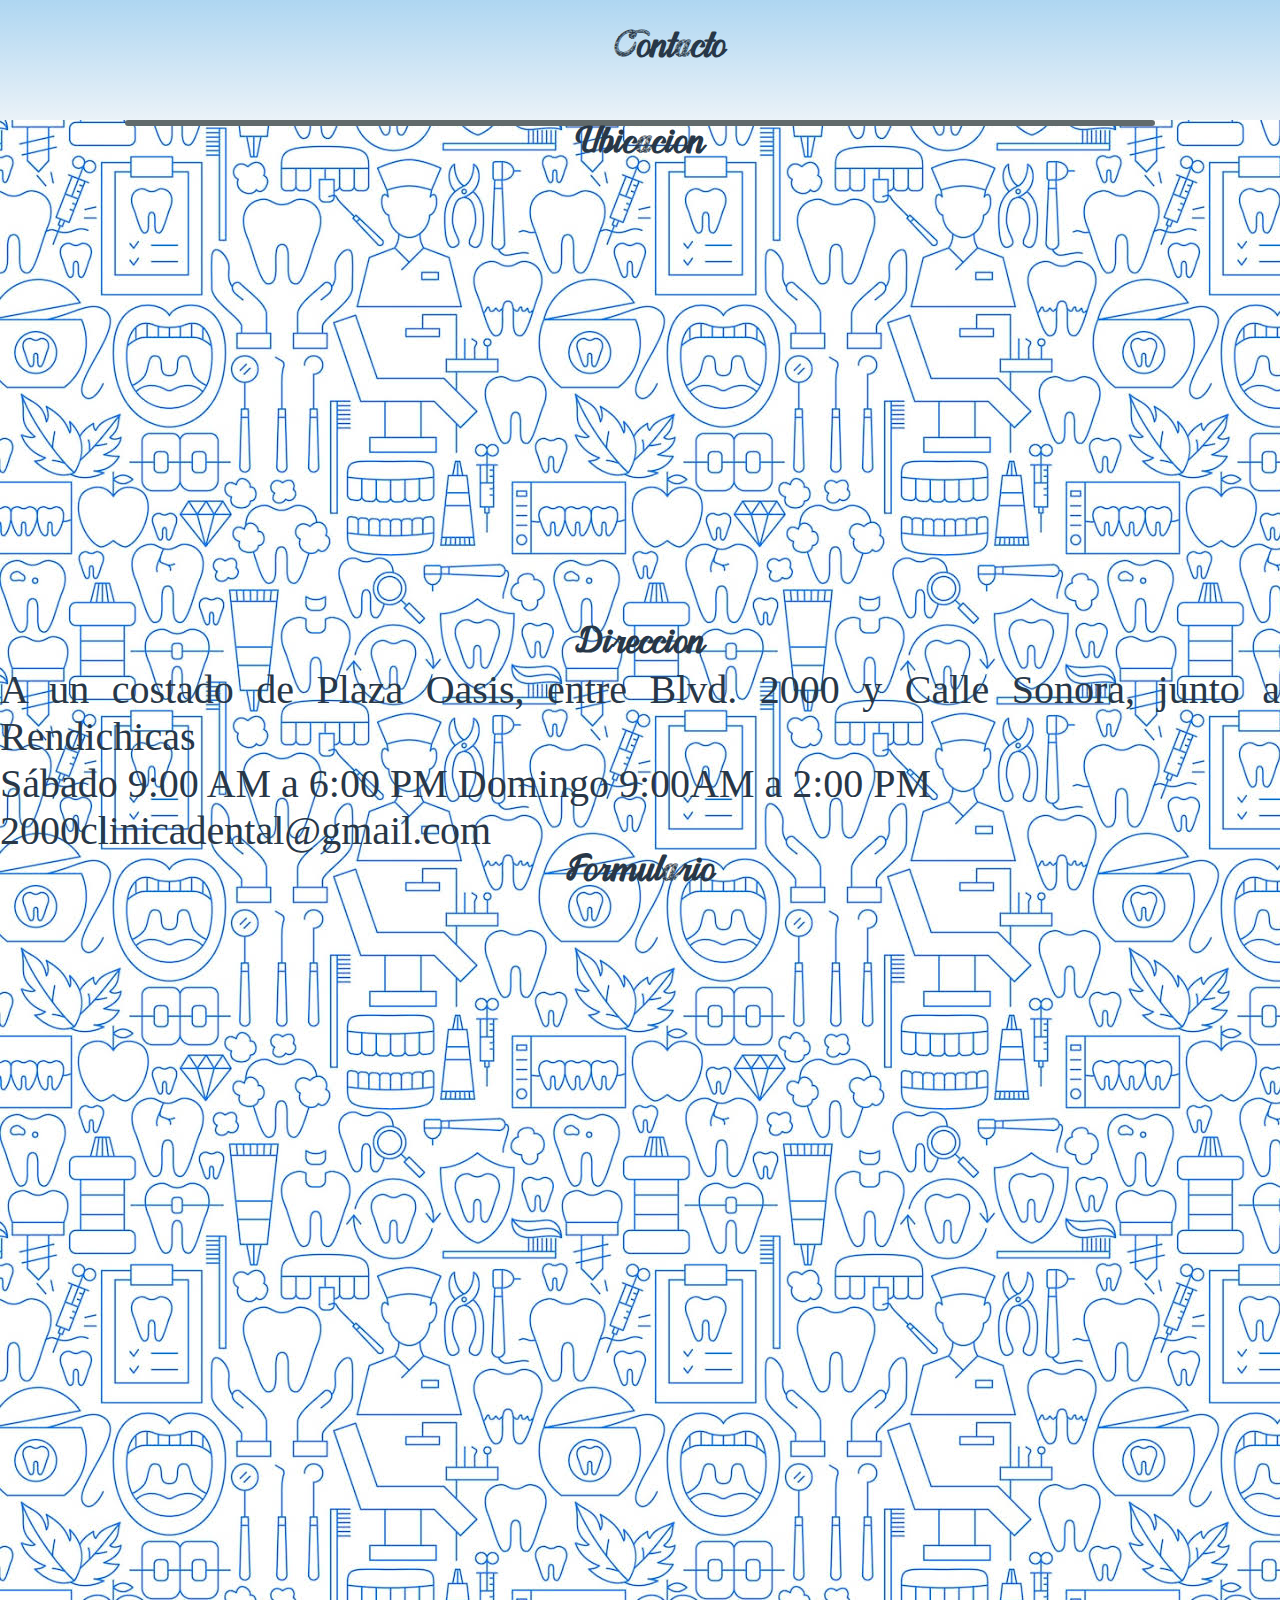
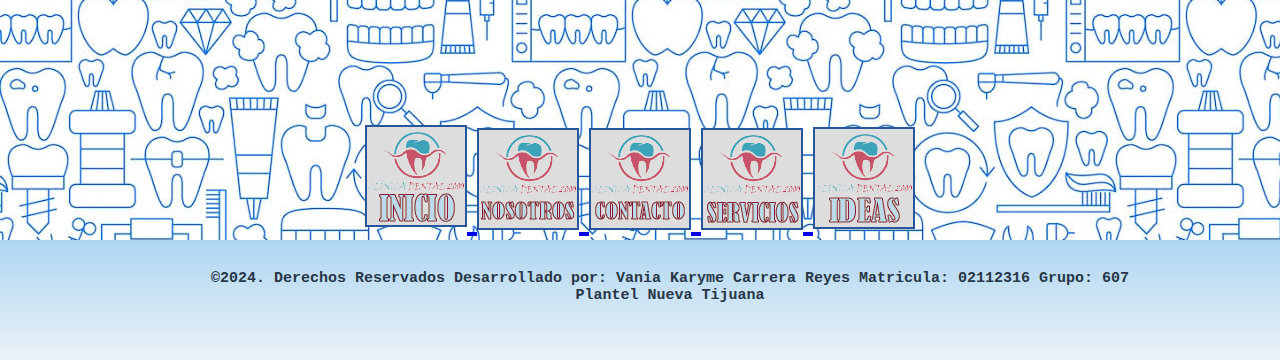
<file: html/contacto.html>
<!doctype html>
<html>
	<head>
		<title>
			Contacto-Cl&iacute;nica Dental 2000
		</title>
		<!--link se utiliza para utilizar la imagen en el icono de navegador --> 
		<link rel="shortcut icon" href="../imagenes/icono.png">
		<link rel="stylesheet" href="../css/estilo.css">
	</head>
	<!-- bg color es para el color de la pagina --> 
	<body>
		<center> 
				
	<div id="top">
	<p class="encabezado">
					Contacto <br>
	</p>
	</div>
					
	<div id="pricipal">
		
				<hr>

				<!-- img agg imagenes -->
				
				<p class="encabezado">
				Ubicaci&oacute;n <br>
				</p>
				
				<iframe src="https://www.google.com/maps/embed?pb=!1m18!1m12!1m3!1d420.70881955086605!2d-116.84919565330604!3d32.48150239086829!2m3!1f0!2f0!3f0!3m2!1i1024!2i768!4f13.1!3m3!1m2!1s0x80d93fd471bdb071%3A0x4fbc13abfb210f6e!2sCl%C3%ADnica%20Dental%202000!5e0!3m2!1ses!2smx!4v1712588820961!5m2!1ses!2smx" width="600" height="450" style="border:0;" allowfullscreen="" loading="lazy" referrerpolicy="no-referrer-when-downgrade"></iframe>
				<br>
					
				<p class="encabezado">
					Direcci&oacute;n <br>
				</p>
				
				<p class="encabezado">
				<p align="justify">
				
					A un costado de Plaza Oasis, entre Blvd. 2000 y Calle Sonora, junto a Rendichicas <br>
					S&aacute;bado 9:00 AM a 6:00 PM Domingo 9:00AM a 2:00 PM <br>
					2000clinicadental@gmail.com <br>
				</p>
				</p>
				
				
				<p class="encabezado">
				Formulario <br>
				</p>
				<iframe src="https://docs.google.com/forms/d/e/1FAIpQLSfqnPRAw__A76hgNOiz2Okoly6uLsygIDSB9i84aFRw5Edcaw/viewform?embedded=true" width="640" height="821" frameborder="0" marginheight="0" marginwidth="0">Cargando…</iframe>
				<br>

				
				<A href="../index.html">
					<img src="../imagenes/inicio.png">
				</A>

				<A href="nosotros.html"> 
					<img src="../imagenes/nosotros.png">
				</A>
				
				<A href="contacto.html"> 
					<img src="../imagenes/contacto.png">
				</A>
				
				<A href="servicios.html"> 
					<img src="../imagenes/servicios.png">
				</A>
				
				<A href="ideas.html">
					<img src="../imagenes/ideas.png">
				</A>
				
				<br>
				
	</div>
		
	<div id="piediv">			
				<p class="pie">
					&copy;2024. Derechos Reservados
					Desarrollado por: Vania Karyme Carrera Reyes Matricula: 02112316 Grupo: 607 <br>
					Plantel Nueva Tijuana 
				</p> 
	</div>
			</center>
	</body>
</html>
</file>
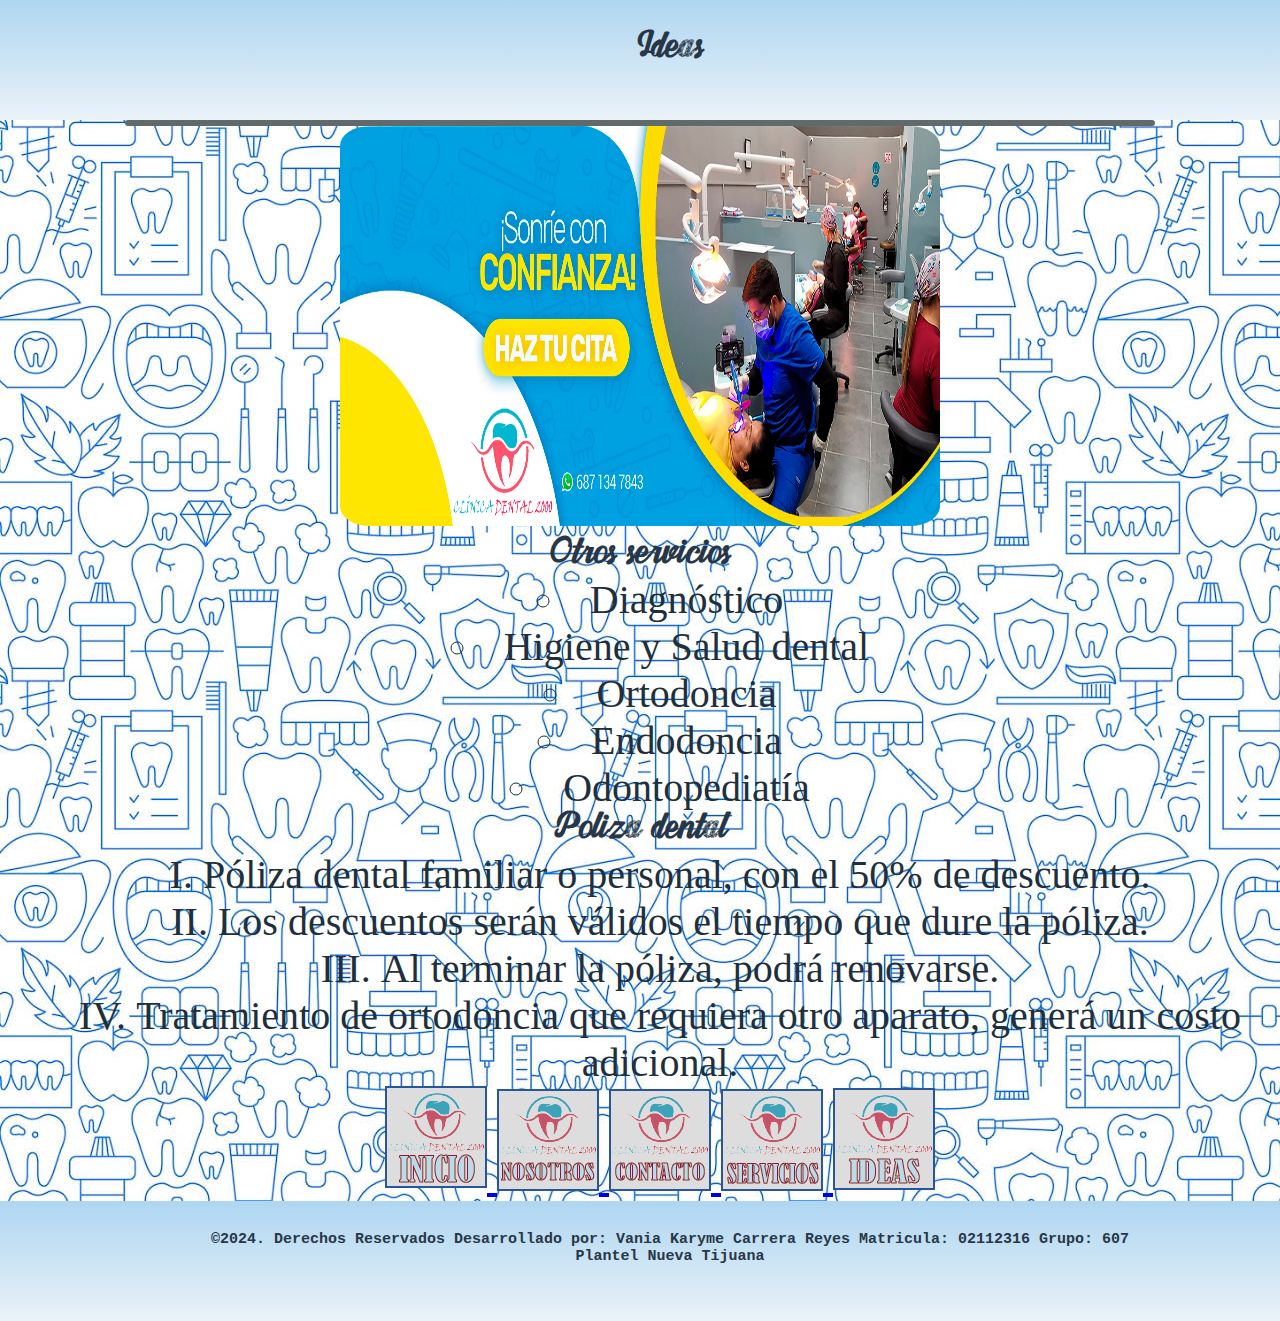
<file: html/ideas.html>
<!doctype html>
<html>
	<head>
		<title>
			Ideas-Cl&iacute;nica Dental 2000
		</title>
		<!--link se utiliza para utilizar la imagen en el icono de navegador --> 
		<link rel="shortcut icon" href="../imagenes/icono.png">
		<link rel="stylesheet" href="../css/estilo.css">
	</head>
	<!-- bg color es para el color de la pagina --> 
	<body>
		<center> 
				
	<div id="top">
	<p class="encabezado">
					Ideas <br>
	</p>
	</div>
				
	<div id="pricipal">

		
				<hr>
				 
				<!-- img agg imagenes -->
				<img src="../imagenes/imagen1.jpg"
				class="img-marquee"> <br>
				<p class="encabezado">
				Otros servicios <br>
				</p>
				<p class="encabezado">
				
				<ul>
					<li>Diagn&oacute;stico</li>
					<li>Higiene y Salud dental</li>
					<li>Ortodoncia</li>
					<li>Endodoncia</li>
					<li>Odontopediat&iacute;a</li>
				</ul>
				
				</p>
				
				<p class="encabezado">
				P&oacute;liza dental
				</p>
				
				<p class="encabezado">
					<ol>
						<li>P&oacute;liza dental familiar o personal, con el 50% de descuento.</li>
						<li>Los descuentos ser&aacute;n v&aacute;lidos el tiempo que dure la p&oacute;liza.</li>
						<li>Al terminar la p&oacute;liza, podr&aacute; renovarse.</li>
						<li>Tratamiento de ortodoncia que requiera otro aparato, gener&aacute; un costo adicional.</li>
				
				</p>
				

				
				<p class="encabezado">
				
				
				</p>
				
				<A href="../index.html">
					<img src="../imagenes/inicio.png">
				</A>

				<A href="nosotros.html"> 
					<img src="../imagenes/nosotros.png">
				</A>
				
				<A href="contacto.html"> 
					<img src="../imagenes/contacto.png">
				</A>
				
				<A href="servicios.html"> 
					<img src="../imagenes/servicios.png">
				</A>
				
					<img src="../imagenes/ideas.png"> <br>
				</A>
				

	</div>	
		
	<div id="piediv">
		
				<p class="pie">
					&copy;2024. Derechos Reservados
					Desarrollado por: Vania Karyme Carrera Reyes Matricula: 02112316 Grupo: 607 <br>
					Plantel Nueva Tijuana 
				</p>
	</div>
			</center>
	</body>
</html>
</file>
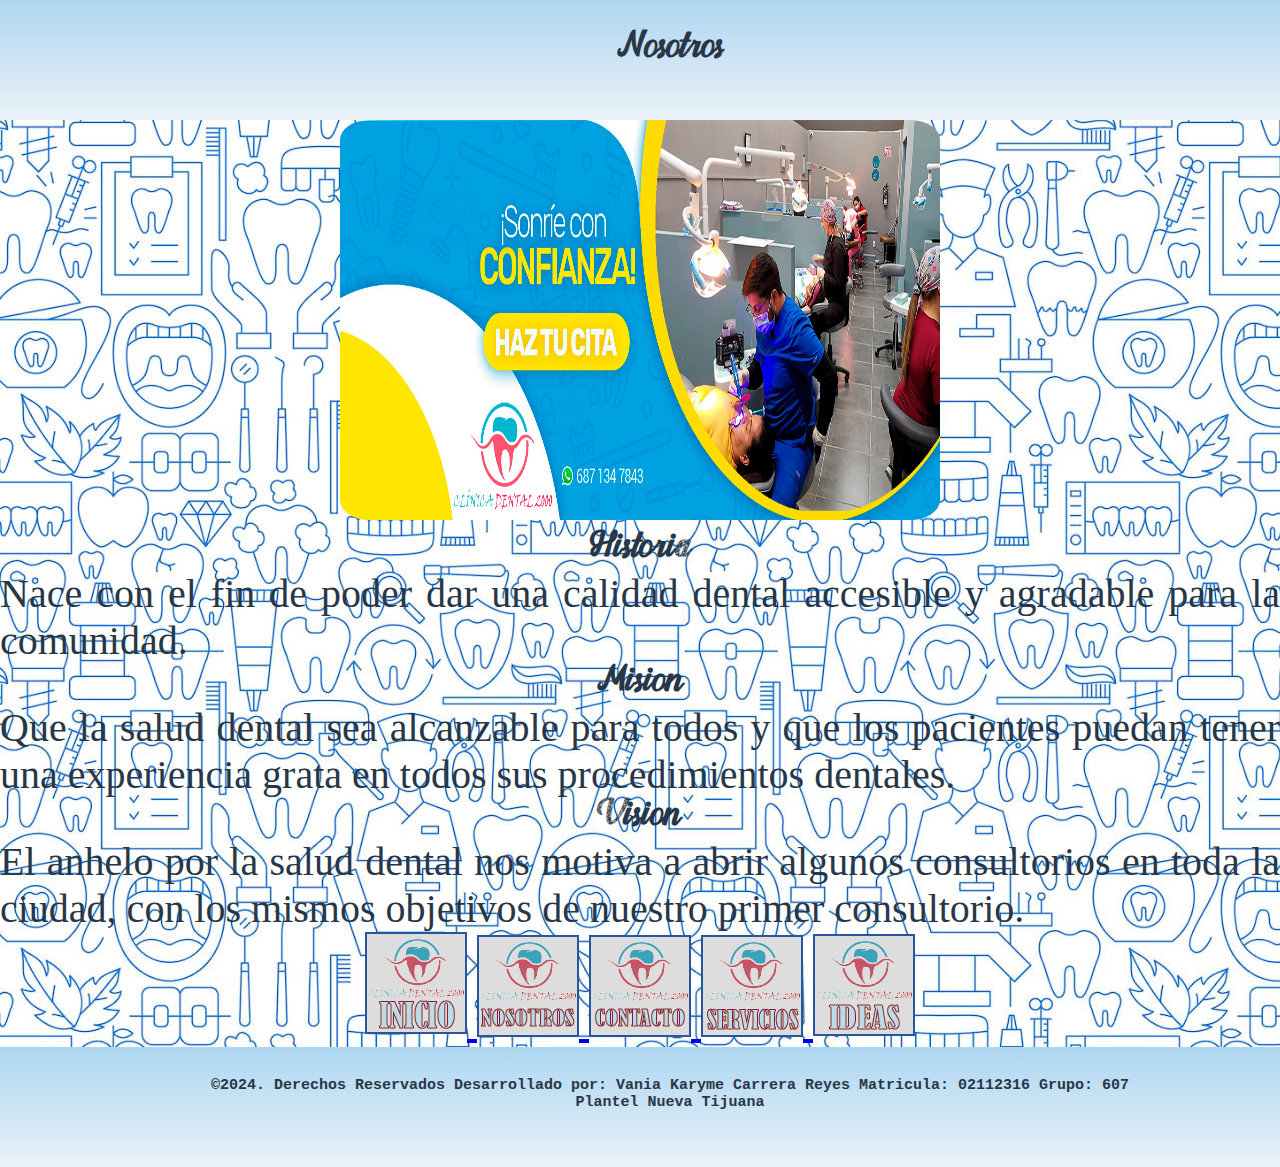
<file: html/nosotros.html>
<!doctype html>
<html>
	<head>
		<title>
			Nosotros-Cl&iacute;nica Dental 2000
		</title>
		<!--link se utiliza para utilizar la imagen en el icono de navegador --> 
		<link rel="shortcut icon" href="../imagenes/icono.png">
		<link rel="stylesheet" href="../css/estilo.css">
	</head>
	<!-- bg color es para el color de la pagina --> 
	<body>
		<center> 
				
	<div id="top">
	<p class="encabezado">
					Nosotros <br>
	</p>
	</div>
			
	<div id="pricipal">
				
				<!-- img agg imagenes -->
				<img src="../imagenes/imagen1.jpg"
				class="img-marquee"> <br>
				<p class="encabezado">
				Historia<br>
				</p>
				
				<p>
				<!-- mayus 6 signo raro --> 
				Nace con el fin de poder dar una calidad dental accesible y agradable 
				para la comunidad. <br>
				</p>
				
				
				<p class="encabezado">
				Misi&oacute;n <br>
				</p>
			
				<p>
				Que la salud dental sea alcanzable para todos y que los pacientes
				puedan tener una experiencia grata en todos sus procedimientos 
				dentales. <br>

				</p>
				
				<p class="encabezado">
				Visi&oacute;n<br>
				</p>
				
				<p>
				El anhelo por la salud dental nos motiva a abrir algunos consultorios
				en toda la ciudad, con los mismos objetivos de nuestro primer consultorio. <br>
				</p>
				
				
				<A href="../index.html">
					<img src="../imagenes/inicio.png">
				</A>

				<A href="nosotros.html"> 
					<img src="../imagenes/nosotros.png">
				</A>
				
				<A href="contacto.html"> 
					<img src="../imagenes/contacto.png">
				</A>
				
				<A href="servicios.html"> 
					<img src="../imagenes/servicios.png">
				</A>
				
				<A href="ideas.html">
					<img src="../imagenes/ideas.png">
				</A>
				
				<br>
				
	</div>	
	
	<div id="piediv">
		
				<p class="pie">
					&copy;2024. Derechos Reservados
					Desarrollado por: Vania Karyme Carrera Reyes Matricula: 02112316 Grupo: 607 <br>
					Plantel Nueva Tijuana 
				</p>
	</div>
			</center>
	</body>
</html>
</file>
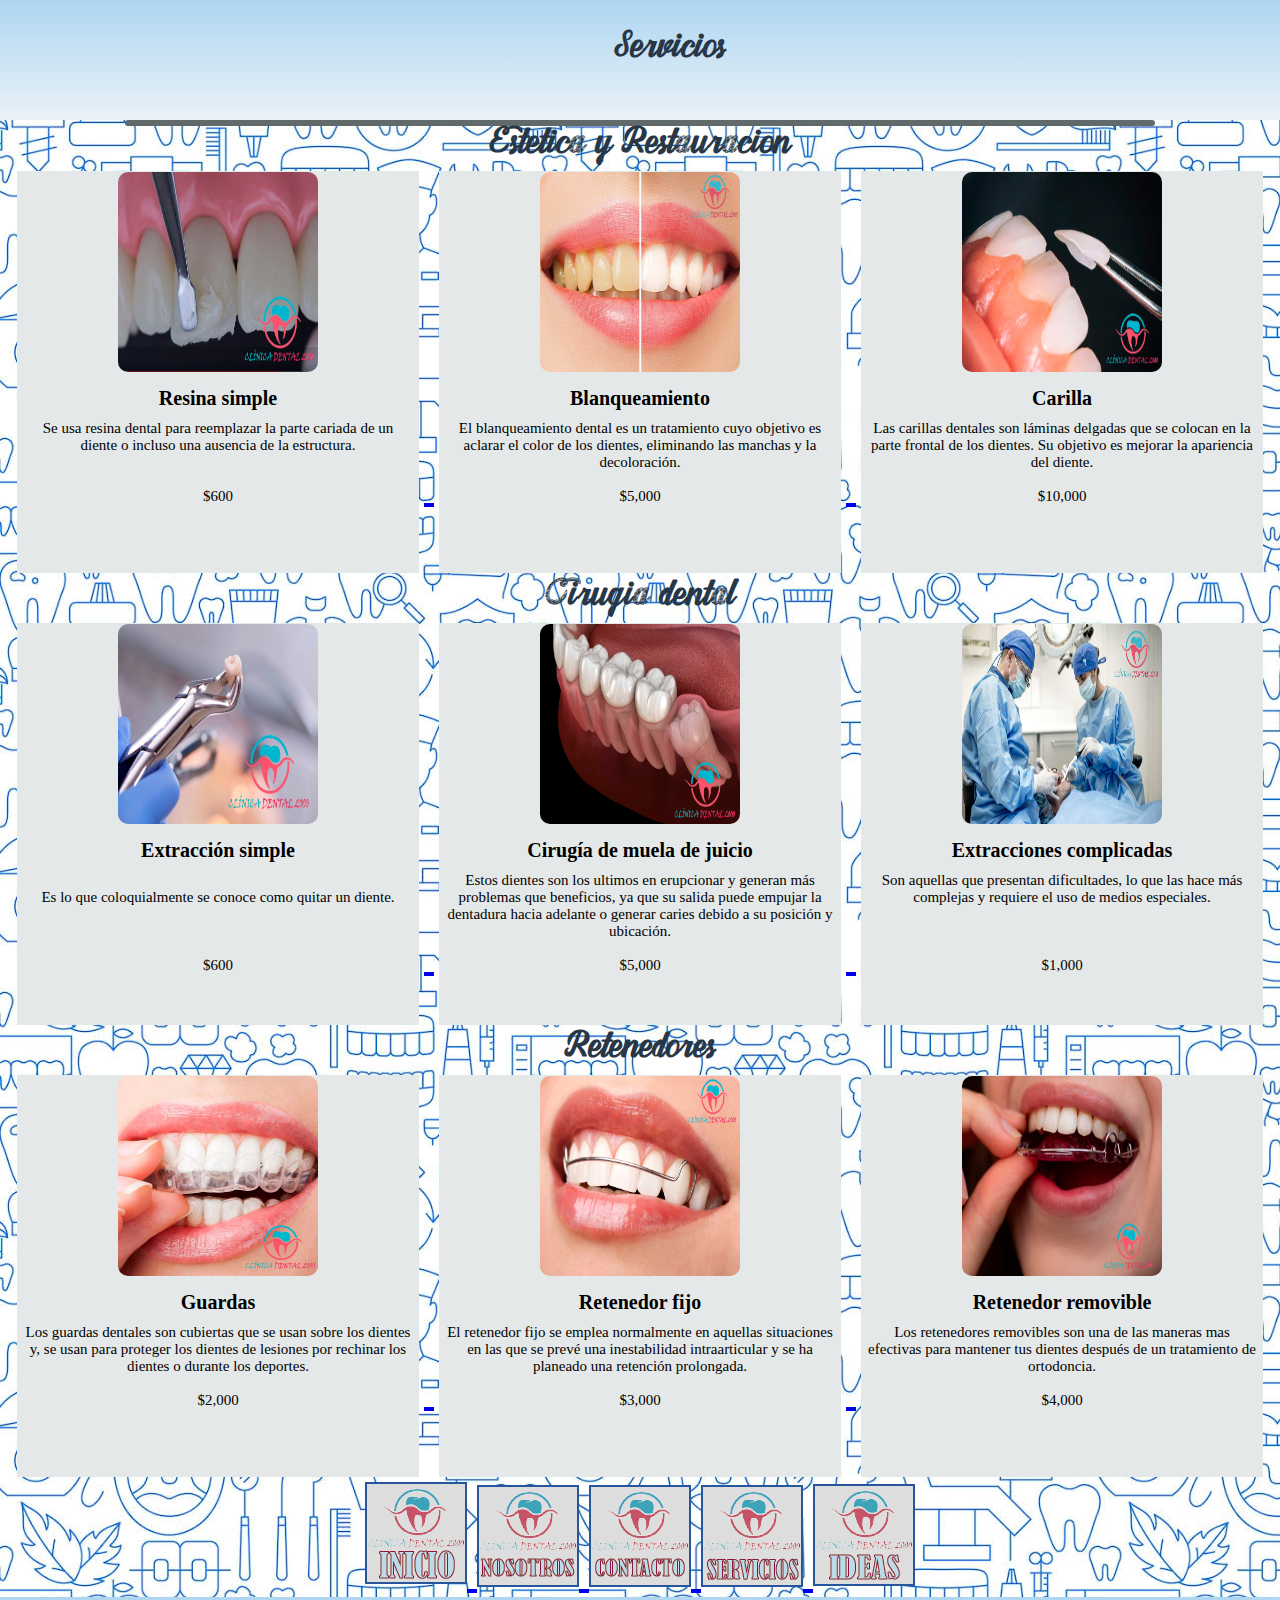
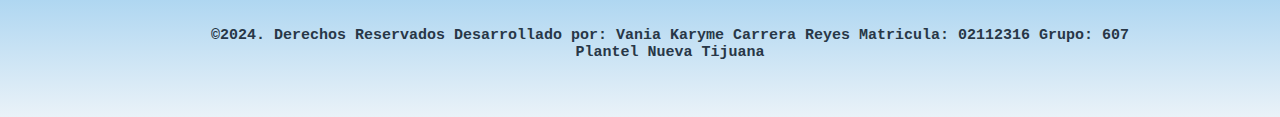
<file: html/servicios.html>
<!doctype html>
<html>
	<head>
		<title>
			Servicios-Cl&iacute;nica Dental 2000
		</title>
		<link rel="shortcut icon" href="../imagenes/icono.png">
		<link rel="stylesheet" href="../css/estilo.css">
	</head>
	<body>
		<center> 
				
		<div id="top">
		<p class="encabezado">
					Servicios <br>
		</p>
		</div>
			
	<div id="pricipal">
	<p class="principal">	
				<hr>
				
				<p class="encabezado">
				Est&eacute;tica y Restauraci&oacute;n<br>
				</p>
				
			<a href="resina simple.html">		
	
			<div class="caja">
				<img src="../imagenes/imagen9.jpg"
				class="img-producto">
				
			<div class="caja-texto">
					Resina simple
			</div>
			
			<div class="texto-adicional">
				Se usa resina dental para reemplazar la parte cariada de un 
				diente o incluso una ausencia de la estructura. <br> <br> <br>
				$600
				
			</div>
			
			</div>
			
			</a>		
			
			<a href="blanqueamiento.html">
			
			<div class="caja">
				<img src="../imagenes/imagen10.jpg"
				class="img-producto">
				
			<div class="caja-texto">
					Blanqueamiento
			</div>
			
			<div class="texto-adicional">
				El blanqueamiento dental es un tratamiento cuyo objetivo es 
				aclarar el color de los dientes, eliminando las manchas y la 
				decoloraci&oacute;n. <br> <br>
				$5,000

			</div>
			
			</div>
			
			</a>
			
			<a href="carilla.html">
			
			<div class="caja">
				<img src="../imagenes/imagen12.jpg"
				class="img-producto">
				
			<div class="caja-texto">
					Carilla
			</div>
			
			<div class="texto-adicional">
				Las carillas dentales son l&aacute;minas delgadas que se colocan en 
				la parte frontal de los dientes. Su objetivo es mejorar la 
				apariencia del diente. <br> <br>
				$10,000
			
			</div>
			
			</div>
			
			</a>
			
			<p class="encabezado">
				Cirug&iacute;a dental <br>				
			</p>
			
			<a href="extraccion simple.html">
			
			<div class="caja">
				<img src="../imagenes/imagen8.jpg"
				class="img-producto">
				
			<div class="caja-texto">
				Extracci&oacute;n simple
			</div>
			
			<div class="texto-adicional">
				<br>
				Es lo que coloquialmente se conoce como quitar un diente. <br> <br> <br> <br>
				$600
				
			</div>
			
			</div>
			
			</a>
			
			<a href="cirugia de muela de juicio.html">
			
			<div class="caja">
				<img src="../imagenes/imagen5.jpg"
				class="img-producto">
				
			<div class="caja-texto">
					Cirug&iacute;a de muela de juicio
			</div>
			
			<div class="texto-adicional">
				Estos dientes son los ultimos en erupcionar y generan m&aacute;s
				problemas que beneficios, ya que su salida puede empujar la dentadura 
				hacia adelante o generar caries debido a su posici&oacute;n y ubicaci&oacute;n. <br> <br>
				$5,000
				<br>
				
			</div>
			
			</div>
			
			</a>
			
			<a href="extracciones complicadas.html">
			
			<div class="caja">
				<img src="../imagenes/imagen7.jpg"
				class="img-producto">
				
			<div class="caja-texto">
					Extracciones complicadas
			</div>
			
			<div class="texto-adicional">
				Son aquellas que presentan dificultades, lo que las hace m&aacute;s 
				complejas y requiere el uso de medios especiales. <br> <br> <br> <br>
				$1,000
				
			</div>
			
			</div>

			</a>
			
			<p class="encabezado">
				Retenedores <br>
			</p>
				
			<a href="guardas.html">	
				
			<div class="caja">
				<img src="../imagenes/imagen11.jpg"
				class="img-producto">
				
			<div class="caja-texto">
					 Guardas
			</div>
			
			<div class="texto-adicional">
				Los guardas dentales son cubiertas que se usan sobre los dientes y, 
				se usan para proteger los dientes de lesiones por rechinar los 
				dientes o durante los deportes. <br> <br>
				$2,000
				
			</div>
			
			</div>	
			
			</a>
			
			<a href="retenedor fijo.html">
			
			<div class="caja">
				<img src="../imagenes/imagen2.jpg"
				class="img-producto">
				
			<div class="caja-texto">
					 Retenedor fijo
			</div>
			
			<div class="texto-adicional">
				El retenedor fijo se emplea normalmente en aquellas situaciones en las que se prev&eacute;
				una inestabilidad intraarticular y se ha planeado una retenci&oacute;n prolongada. <br> <br>
				$3,000
				
			</div>
			
			</div>	

			</a>
				
			<a href="retenedor removible.html">	
				
			<div class="caja">
				<img src="../imagenes/imagen6.jpg"
				class="img-producto">
				
			<div class="caja-texto">
					 Retenedor removible
			</div>
			
			<div class="texto-adicional">
				Los retenedores removibles son una de las maneras mas efectivas para 
				mantener tus dientes despu&eacute;s de un tratamiento de ortodoncia. <br> <br>
				$4,000

			</div>
			
			</div>	
				
			</a>	
				
				<br>
				<A href="../index.html">
					<img src="../imagenes/inicio.png">
				</A> 

				<A href="nosotros.html"> 
					<img src="../imagenes/nosotros.png">
				</A>
				
				<A href="contacto.html"> 
					<img src="../imagenes/contacto.png">
				</A>
				
				<A href="servicios.html"> 
					<img src="../imagenes/servicios.png">
				</A>	

				<A href="ideas.html">
					<img src="../imagenes/ideas.png">
				</A>
				
	</p>			
	</div>	
	
	<div id="piediv">
		
				<p class="pie">
					&copy;2024. Derechos Reservados
					Desarrollado por: Vania Karyme Carrera Reyes Matricula: 02112316 Grupo: 607 <br>
					Plantel Nueva Tijuana 
				</p>
	</div>
			</center>
	</body>
</html>
</file>
<file: css/estilo.css>
body{
	background-image:url("../imagenes/imagen13.jpg");
	color:#212F3C;
	font-family:tahoma, "Courier New", monospace;
	font-size:40px;
	
}

P{
	text-align:justify;
	font-size:40px;
	color:#283747;
}

hr{
	border:3px solid #616A6B;
	border-radius:5px;
	width:80%;
}
/*hola*/ 

table,tr,td{
		border:1px solid #2E86C1;
		border-spacing:0px;
		background-color:#D6DBDF;
		text-align:center;
		font-size:20px; 
}

ul{
	list-style-type:circle;
	list-style-position:inside;
}

ol{
	list-style-type:upper-roman;
	list-style-position:inside;
}

@font-face{
	font-family: mifuente;
	src:url(../fonts/DentoViola.ttf);
}

@font-face{
	font-family:fuente2;
	src:url(../fonts/Al dente.ttf);
}

.pie{
	text-align:center;
	font-size:15px;
	font-weight:bold;
}

.encabezado{
	font-family: mifuente;
	text-align:center;
	font-size:35px;
	font-weight:bold;
}

.img-marquee{
	height:400px; 
	width:600px;
	border-radius:5%;
}

.img-control{
	height:50px;
	width:50px;
}

.img-producto{
	height:200px; 
	width:200px;
	border-radius:5%;
}

div#top{
	padding:30px;
	width:100%;
	height:60px;
	background-color:#2980B9;
	background-image:linear-gradient(#AED6F1,#EAF2F8);
	/*background-image: radial-gradient(#A9CCE3,#F9E79F);*/
	/*background-image:url("../imagenes/imagen14.jpg");*/
	/*background-image:url("../imagenes/logo.png");*/
	/*background-repeat: no-repeat;*/
}

*{
	margin:0px;
}

div#piediv{
	padding:30px;
	width:100%;
	height:60px;
	background-color:#2980B9;
	background-image:linear-gradient(#AED6F1,#EAF2F8);
	/*background-image: radial-gradient(#A9CCE3,#F9E79F);*/
	/*background-image:url("../imagenes/imagen14.jpg");*/
	/*background-image:url("../imagenes/logo.png");*/
	/*background-repeat: no-repeat;*/
}

div#pricipal{
		/*background-color:#FDFEFE;
		width:95%;*/
		font-family:fuente2;
}

.caja{
	height:400px; 
	width:400px;
	background:#E5E8E8;
	border: 1px solid #E5E8E8;
	margin:5px;
	color:black;
	text-align: center;
	display:inline-block;
}

.caja:hover{
	box-shadow: 0 0 10px blue;
	transform: scale(1.3); 
}

.caja-texto{
	padding-top:5px;
	padding-bottom:5px;
	font-size:20px;
	color:black;
	font-weight:bold;
	font-family:fuente2;
}

.texto-adicional{
	padding:5px;
	font-size:15px;
	font-family:fuente2;
}

.carrousel{
    width: 600px;
    margin:auto;
    /*la caja se queda de tamaño original*/
    box-sizing: border-box;
}

.conteCarrousel{
    width: 100%;
    height: 400px;
    overflow: hidden;
    box-sizing: border-box;
}

.itemCarrousel{
    position: relative;
    width: 100%;
    height: 100%;
    box-sizing: border-box;
}

.itemCarrouselTarjeta{
    width: 100%;
    height: 100%;
    box-sizing: border-box;
}

.itemCarrouselArrows{
    position: absolute;
    top: 0;
    bottom: 0;
    left: 0;
    right: 0;
    height: 100%;
    width: 100%;
    display: flex;
    align-items: center;
    justify-content: space-between;
    padding: 20px;
    box-sizing: border-box;
}

.itemCarrouselArrows > i:hover {
    cursor: pointer;
}

.conteCarrouselController{
    width: 100%;
    display: flex;
    justify-content: space-evenly;
}

.conteCarrouselController > a{
    text-decoration:none;
    font-size:32px;
    color:grey;
}

.itemCarrouselArrows > a > i{
    color:white;
}

div#servicios{
	
}

.caja-servicios{
	padding-top:5px;
	padding-bottom:5px;
	font-size:20px;
	color:black;
	font-weight:bold;
}
</file>
